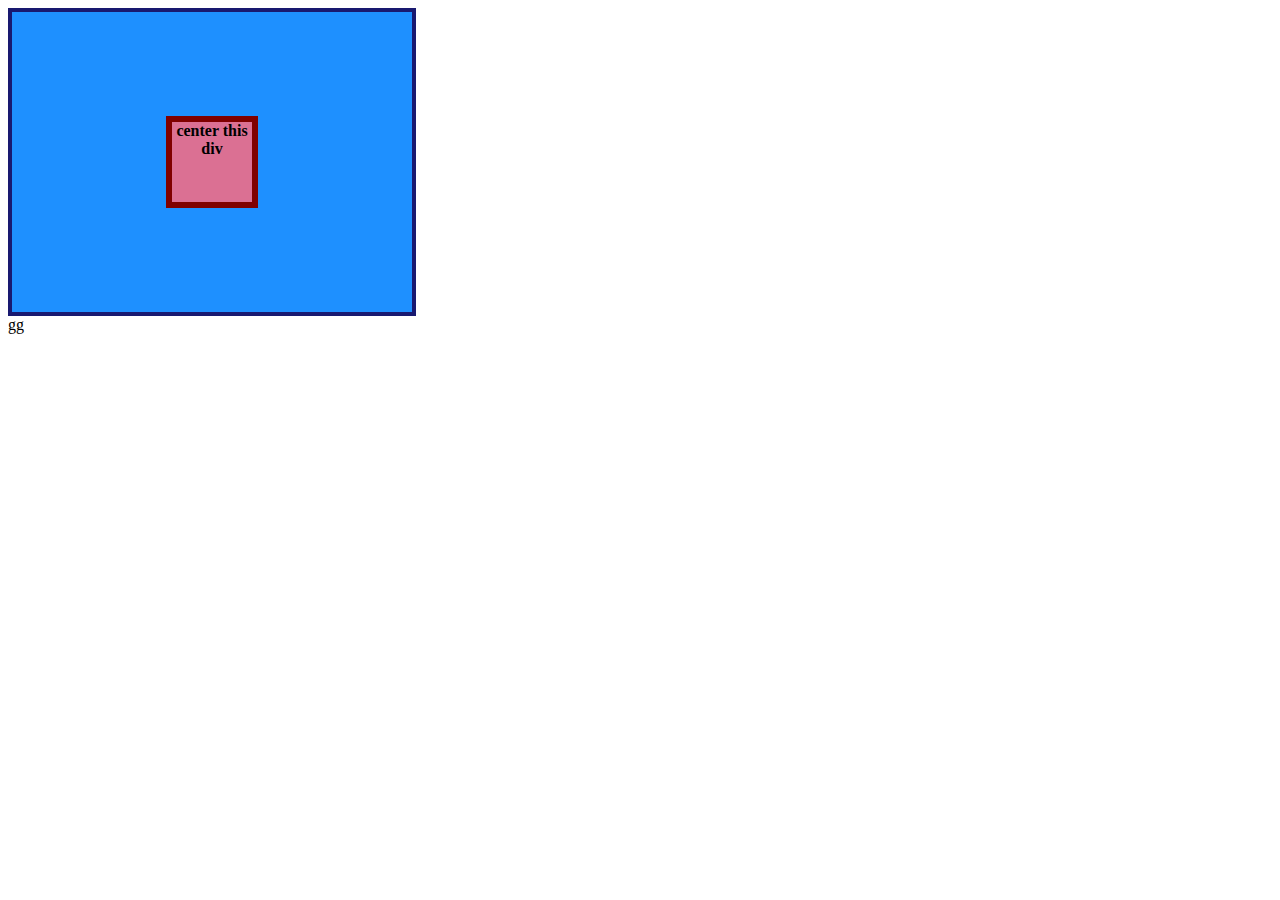
<file: flex/01-flex-center/index.html>
<!DOCTYPE html>
<html lang="en">
  <head>
    <meta charset="UTF-8">
    <meta http-equiv="X-UA-Compatible" content="IE=edge">
    <meta name="viewport" content="width=device-width, initial-scale=1.0">
    <title>CENTER THIS DIV</title>
    <link rel="stylesheet" href="style.css">
  </head>
  <body>
    <div class="container">
      <div class="box">center this div</div>
    </div>
  </body>
</html>gg
</file>
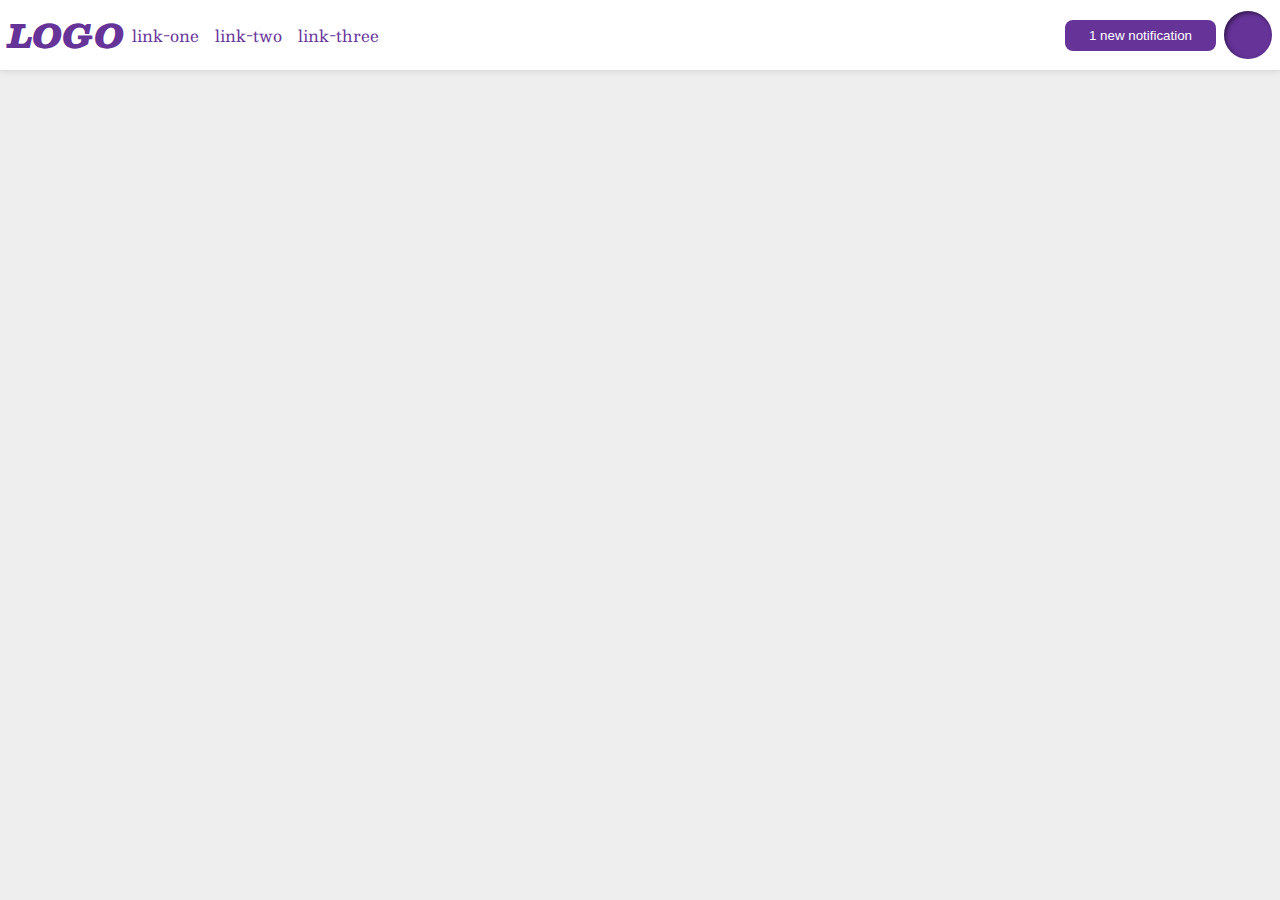
<file: flex/03-flex-header-2/index.html>
<!DOCTYPE html>
<html lang="en">
  <head>
    <meta charset="UTF-8">
    <meta http-equiv="X-UA-Compatible" content="IE=edge">
    <meta name="viewport" content="width=device-width, initial-scale=1.0">
    <title>Flex Header 2</title>
    <link rel="stylesheet" href="style.css">
  </head>
  <body>
    <div class="header">
      <div class="left-header">
      <div class="logo">
        LOGO
      </div> 

      <ul class="links">
        <li><a href="google.com">link-one</a></li>
        <li><a href="google.com">link-two</a></li>
        <li><a href="google.com">link-three</a></li>
      </ul>
    </div>

      <div class="right-header">
        <button class="notifications">
          1 new notification
        </button>
        <div class="profile-image"></div>
      </div>

    </div>
  </body>
</html>
</file>
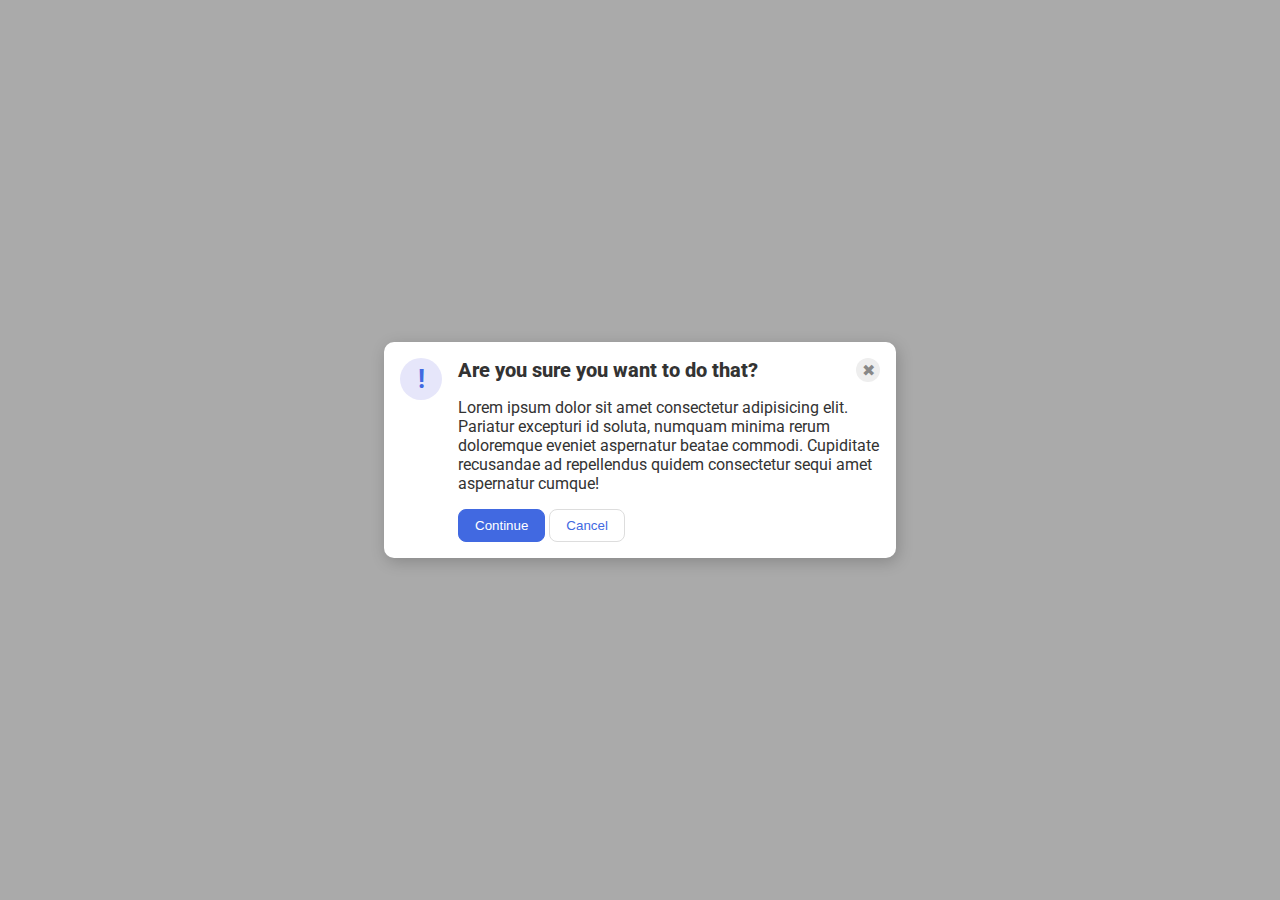
<file: flex/05-flex-modal/index.html>
<!DOCTYPE html>
<html lang="en">
  <head>
    <meta charset="UTF-8">
    <meta http-equiv="X-UA-Compatible" content="IE=edge">
    <meta name="viewport" content="width=device-width, initial-scale=1.0">
    <link rel="stylesheet" href="style.css">
    <title>Modal</title>
  </head>
  <body>
    <div class="modal">
      <div class="icon">!</div>
      <div class="container-of-exit">
        <div class="header">Are you sure you want to do that?
          <div class="close-button">✖</div>
        </div>
        <div class="text">Lorem ipsum dolor sit amet consectetur adipisicing elit. Pariatur excepturi id soluta, numquam minima rerum doloremque eveniet aspernatur beatae commodi. Cupiditate recusandae ad repellendus quidem consectetur sequi amet aspernatur cumque!</div>
        <button class="continue">Continue</button>
        <button class="cancel">Cancel</button>
      </div>
    </div>
  </body>
</html>
</file>
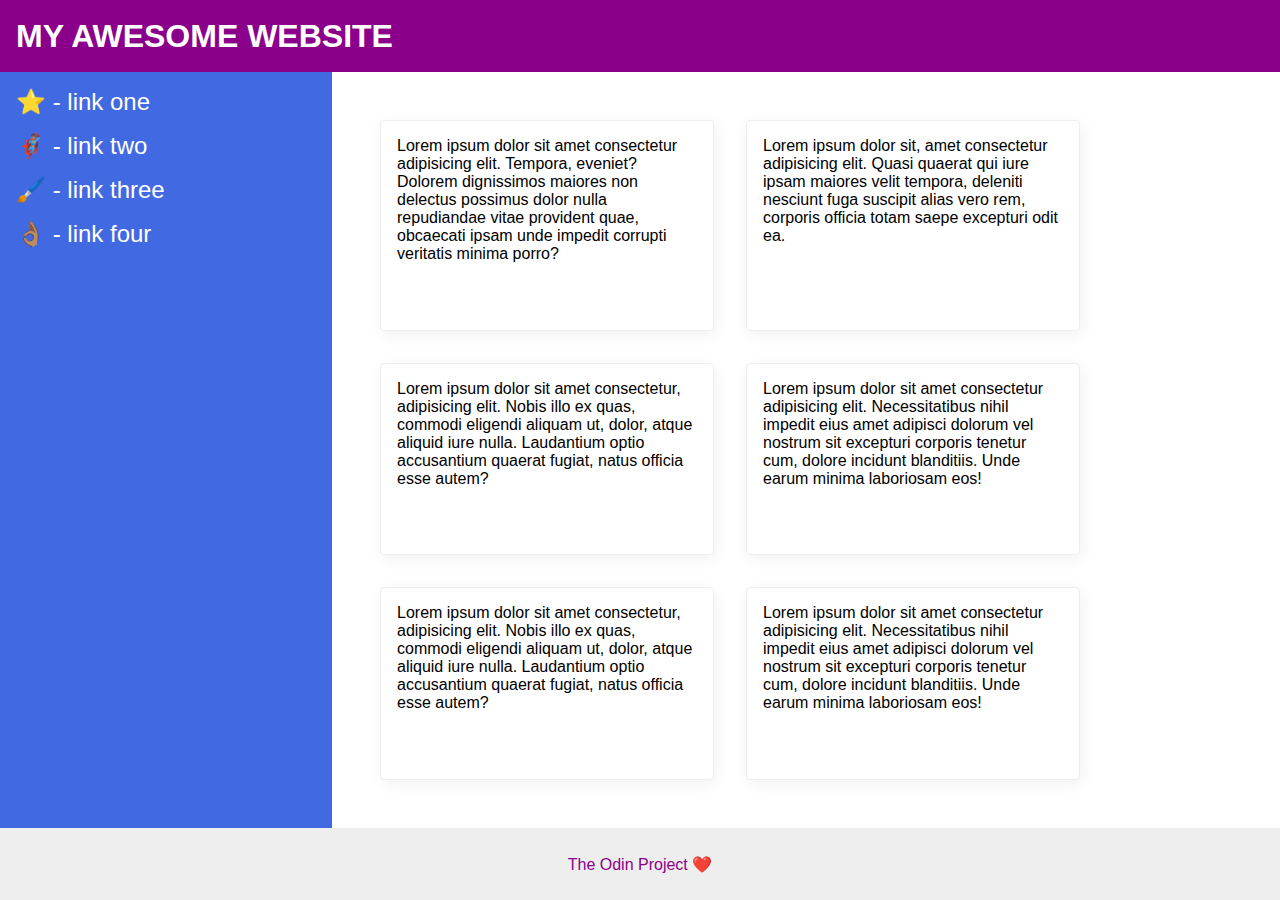
<file: flex/07-flex-layout-2/index.html>
<!DOCTYPE html>
<html lang="en">
  <head>
    <meta charset="UTF-8">
    <meta http-equiv="X-UA-Compatible" content="IE=edge">
    <meta name="viewport" content="width=device-width, initial-scale=1.0">
    <title>The Holy Grail</title>
    <link rel="stylesheet" href="style.css">
  </head>
  <body>
    <div class="header">
      MY AWESOME WEBSITE
    </div>
    <div class="container">
      <div class="sidebar">
        <ul>
          <li><a href="#">⭐ - link one</a></li>
          <li><a href="#">🦸🏽‍♂️ - link two</a></li>
          <li><a href="#">🖌️ - link three</a></li>
          <li><a href="#">👌🏽 - link four</a></li>
        </ul>
      </div>
      
      <div class="card-container">
        <div class="card">Lorem ipsum dolor sit amet consectetur adipisicing elit. Tempora, eveniet? Dolorem dignissimos maiores non delectus possimus dolor nulla repudiandae vitae provident quae, obcaecati ipsam unde impedit corrupti veritatis minima porro?</div>
        <div class="card">Lorem ipsum dolor sit, amet consectetur adipisicing elit. Quasi quaerat qui iure ipsam maiores velit tempora, deleniti nesciunt fuga suscipit alias vero rem, corporis officia totam saepe excepturi odit ea.</div>
        <div class="card">Lorem ipsum dolor sit amet consectetur, adipisicing elit. Nobis illo ex quas, commodi eligendi aliquam ut, dolor, atque aliquid iure nulla. Laudantium optio accusantium quaerat fugiat, natus officia esse autem?</div>
        <div class="card">Lorem ipsum dolor sit amet consectetur adipisicing elit. Necessitatibus nihil impedit eius amet adipisci dolorum vel nostrum sit excepturi corporis tenetur cum, dolore incidunt blanditiis. Unde earum minima laboriosam eos!</div>
        <div class="card">Lorem ipsum dolor sit amet consectetur, adipisicing elit. Nobis illo ex quas, commodi eligendi aliquam ut, dolor, atque aliquid iure nulla. Laudantium optio accusantium quaerat fugiat, natus officia esse autem?</div>
        <div class="card">Lorem ipsum dolor sit amet consectetur adipisicing elit. Necessitatibus nihil impedit eius amet adipisci dolorum vel nostrum sit excepturi corporis tenetur cum, dolore incidunt blanditiis. Unde earum minima laboriosam eos!</div>
      </div>
    </div>

    <div class="footer">
      The Odin Project ❤️
    </div>
  </body>
</html>
</file>
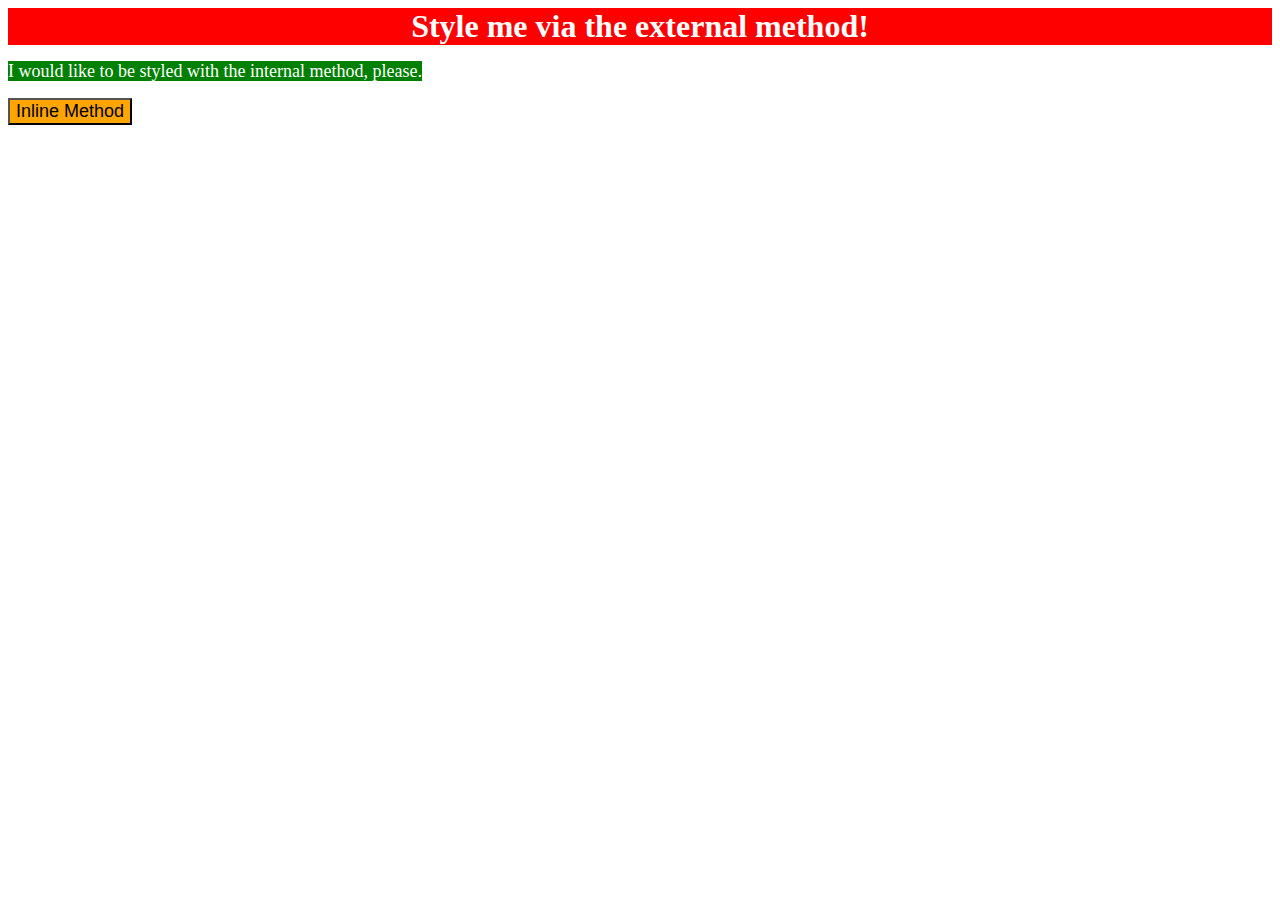
<file: foundations/01-css-methods/index.html>
<!DOCTYPE html>
<html lang="en">
  <head>
    <style>
      p span {
        color: white;
        background-color: green;
        font-size: 18px;
      }
    </style>
    <meta charset="UTF-8">
    <meta http-equiv="X-UA-Compatible" content="IE=edge">
    <meta name="viewport" content="width=device-width, initial-scale=1.0">
    <title>Methods for Adding CSS</title>
    <link rel="stylesheet" href="css/style-sheets.css">
  </head>
  <body>
    <div>Style me via the external method!</div>
    <p><span>I would like to be styled with the internal method, please.</span></p>
    <button style="color: black; background-color: orange; font-size: 18px;">Inline Method</button>
  </body>
</html>
</file>
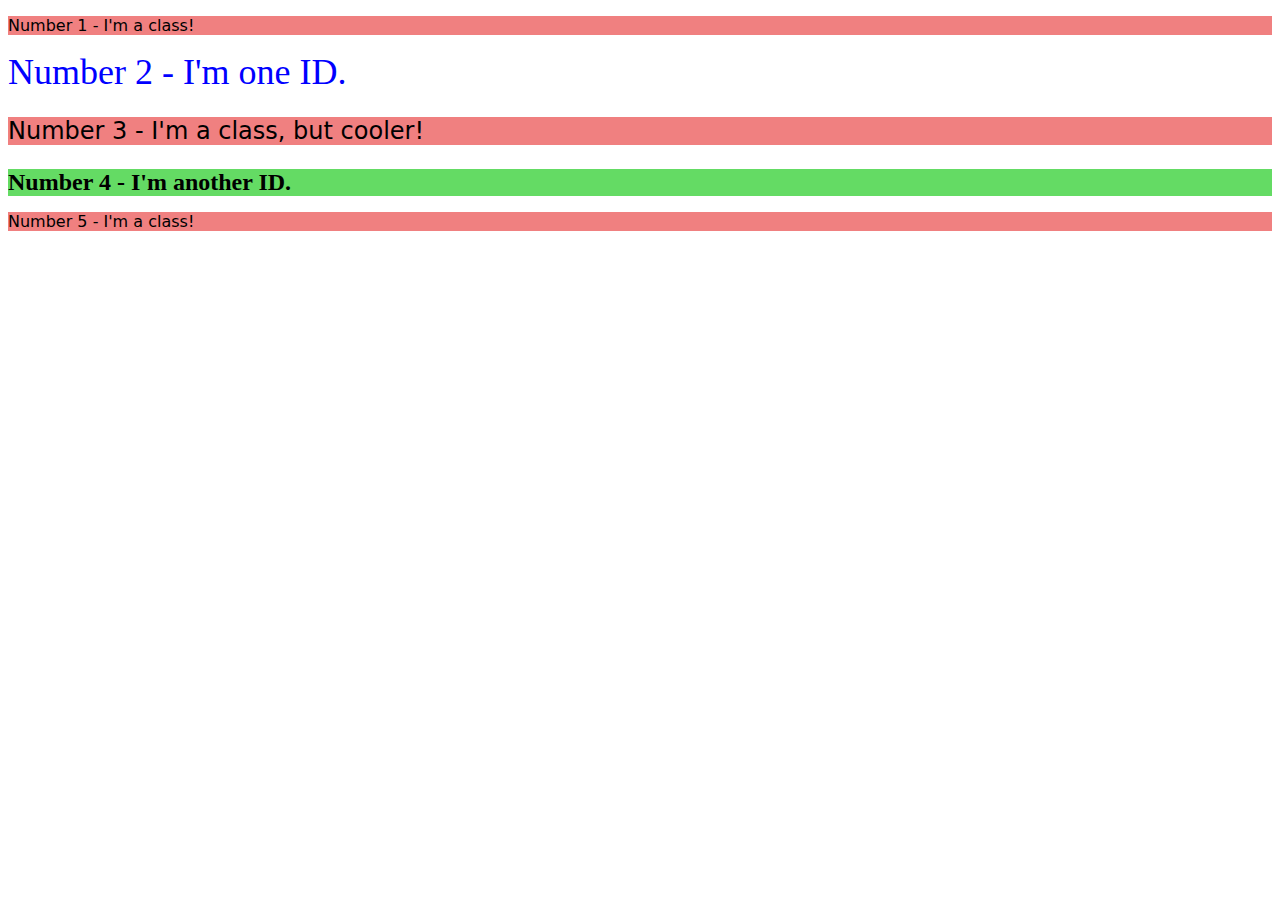
<file: foundations/02-class-id-selectors/index.html>
<!DOCTYPE html>
<html lang="en">
  <head>
    <meta charset="UTF-8">
    <meta http-equiv="X-UA-Compatible" content="IE=edge">
    <meta name="viewport" content="width=device-width, initial-scale=1.0">
    <title>Class and ID Selectors</title>
    <link rel="stylesheet" href="style.css">
  </head>
  <body>
    <p>Number 1 - I'm a class!</p>
    <div class="blueb">Number 2 - I'm one ID.</div>
    <p class="bigger">Number 3 - I'm a class, but cooler!</p>
    <div class="bigger grn">Number 4 - I'm another ID.</div>
    <p>Number 5 - I'm a class!</p>
  </body>
</html>
</file>
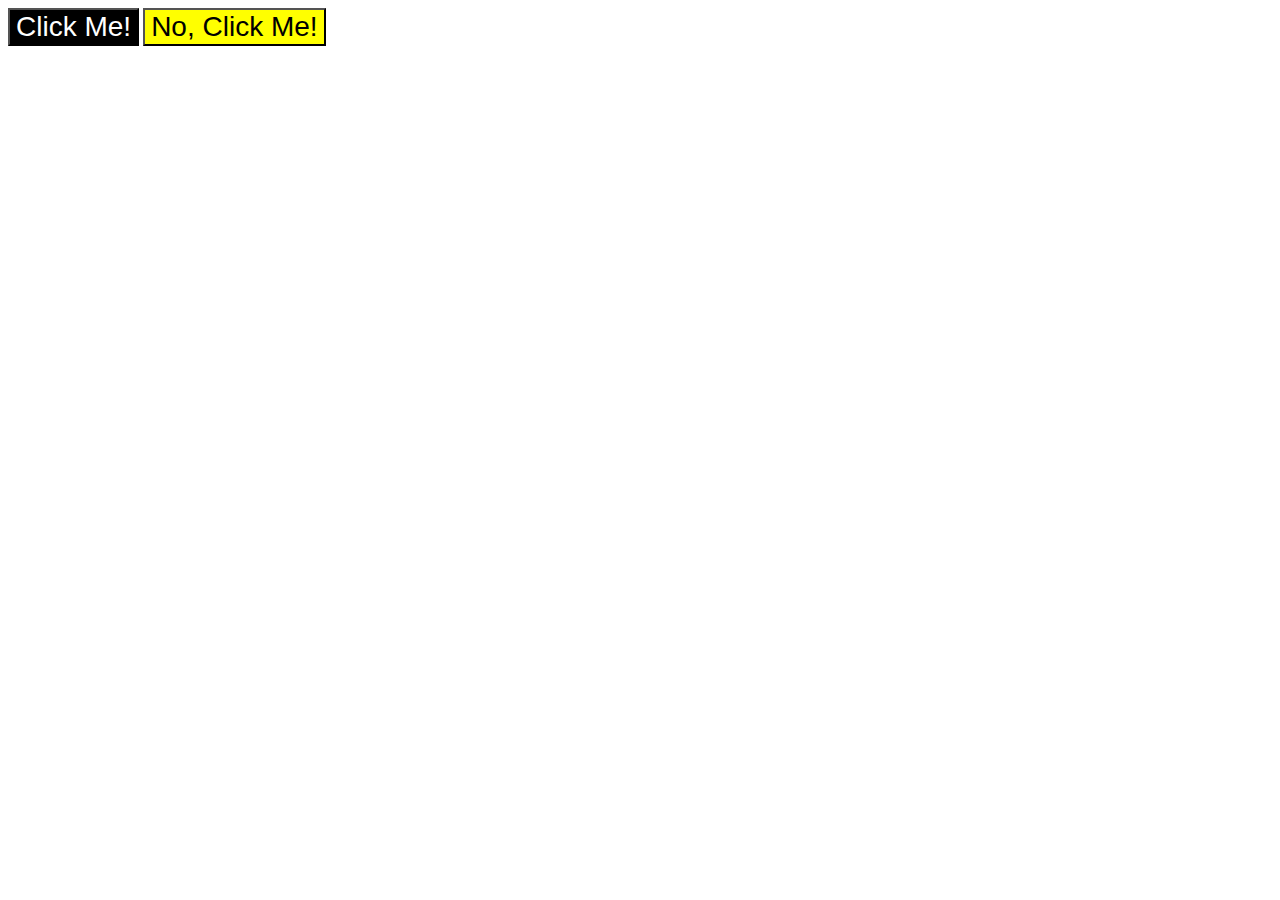
<file: foundations/03-grouping-selectors/index.html>
<!DOCTYPE html>
<html lang="en">
  <head>
    <meta charset="UTF-8">
    <meta http-equiv="X-UA-Compatible" content="IE=edge">
    <meta name="viewport" content="width=device-width, initial-scale=1.0">
    <title>Grouping Selectors</title>
    <link rel="stylesheet" href="style.css">
  </head>
  <body>
    <button class="blk-bg-wht-txt">Click Me!</button>
    <button class="ylw">No, Click Me!</button>
  </body>
</html>
</file>
<file: flex/01-flex-center/style.css>
.container {
  display: flex;
  background: dodgerblue;
  border: 4px solid midnightblue;
  width: 400px;
  height: 300px;
  justify-content: center;
  align-items: center;
}

.box {
  background: palevioletred;
  font-weight: bold;
  text-align: center;
  border: 6px solid maroon;
  width: 80px;
  height: 80px;
}
</file>
<file: flex/03-flex-header-2/style.css>
/* this is some magical font-importing.  
you'll learn about it later. */
@import url('https://fonts.googleapis.com/css2?family=Besley:ital,wght@0,400;1,900&display=swap');

body {
  margin: 0;
  background: #eee;
  font-family: Besley, serif;
}

.header {
  background: white;
  border-bottom: 1px solid #ddd;
  box-shadow: 0 0 8px rgba(0,0,0,.1);
  display: flex;
  justify-content: space-between;
  padding: 8px;
}

.profile-image {
  background: rebeccapurple;
  box-shadow: inset 2px 2px 4px rgba(0,0,0,.5);
  border-radius: 50%;
  width: 48px;
  height: 48px;
}

.logo {
  color: rebeccapurple;
  font-size: 32px;
  font-weight: 900;
  font-style: italic;
}

button {
  border: none;
  border-radius: 8px;
  background: rebeccapurple;
  color: white;
  padding: 8px 24px;
}

a {
  /* this removes the line under our links */
  text-decoration: none;
  color: rebeccapurple;
}

ul {
  list-style-type: none;
  display: flex;
  gap: 16px;
  padding: 0;
  margin: 0;
}

.right-header, .left-header {
  display: flex;
  align-items: center;
  gap: 8px;
}
</file>
<file: flex/05-flex-modal/style.css>
@import url('https://fonts.googleapis.com/css2?family=Roboto:wght@400;700&display=swap');

html, body {
  height: 100%;
}

body {
  font-family: Roboto, sans-serif;
  margin: 0;
  background: #aaa;
  color: #333;
  /* I'll give you this one for free lol */
  display: flex;
  align-items: center;
  justify-content: center;
}

.modal {
  background: white;
  width: 480px;
  border-radius: 10px;
  box-shadow: 2px 4px 16px rgba(0,0,0,.2);
  display: flex;
  gap: 16px;
  padding: 16px;
}

.header {
  display: flex;
  justify-content: space-between;
  font-size: 20px;
  font-weight: 800;
  margin-bottom: 16px;
}

.text {
  margin-bottom: 16px;
}

.icon {
  color: royalblue;
  font-size: 26px;
  font-weight: 700;
  background: lavender;
  width: 42px;
  height: 42px;
  border-radius: 50%;
  display: flex;
  align-items: center;
  justify-content: center;
  flex-shrink: 0;
}

.close-button {
  background: #eee;
  border-radius: 50%;
  color: #888;
  font-weight: 400;
  font-size: 16px;
  height: 24px;
  width: 24px;
  display: flex;
  align-items: center;
  justify-content: center;
}

button {
  padding: 8px 16px;
  border-radius: 8px;
}

button.continue {
  background: royalblue;
  border: 1px solid royalblue;
  color: white;
}

button.cancel {
  background: white;
  border: 1px solid #ddd;
  color: royalblue;
}
</file>
<file: flex/07-flex-layout-2/style.css>
body {
  font-family: -apple-system, BlinkMacSystemFont, 'Segoe UI', Roboto, Oxygen, Ubuntu, Cantarell, 'Open Sans', 'Helvetica Neue', sans-serif;
  margin: 0;
  min-height: 100vh;
  display: flex;
  flex-direction: column;
}

.header {
  height: 72px;
  background: darkmagenta;
  color: white;
  font-size: 32px;
  font-weight: 900;
  display: flex;
  align-items: center;
  padding: 0 16px;
}

.container {
  flex: 1;
  display: flex;
}

ul {
  list-style-type: none;
  margin: 0;
  padding: 0;
}

li {
  margin-bottom: 16px;
}

a {
  text-decoration: none;
  font-size: 24px;
  color: white;
}

.footer {
  height: 72px;
  background: #eee;
  color: darkmagenta;
  display: flex;
  justify-content: center;
  align-items: center;
}

.sidebar {
  display: flex;
  width: 300px;
  background: royalblue;
  flex-shrink: 0;
  padding: 16px;
}

.card {
  border: 1px solid #eee;
  box-shadow: 2px 4px 16px rgba(0,0,0,.06);
  border-radius: 4px;
  padding: 16px;
  width: 300px;
  margin: 16px;
}

.card-container {
  display: flex;
  padding: 32px;
  flex-wrap: wrap;
}
</file>
<file: foundations/01-css-methods/css/style-sheets.css>
div{
    text-align: center;
    font-weight: bold;
    color: white;
    background-color: red;
    font-size: 32px;
}
</file>
<file: foundations/02-class-id-selectors/style.css>
p {
    background-color: lightcoral;
    font-family: Verdana, "DejaVu Sans", sans-serif;
}
.blueb{
    color: blue;
    font-size: 36px;
}
.bigger{
    font-size: 24px;
}
.grn {
    background-color: rgb(100, 219, 100);
    font-weight: bold;
}
</file>
<file: foundations/03-grouping-selectors/style.css>
button {
    font-size: 28px;
    font-family: Helvetica, "Times New Roman", sans-serif;
}

.blk-bg-wht-txt {
    background-color: black;
    color: white;
}

.ylw {
    background-color: yellow;
}
</file>
